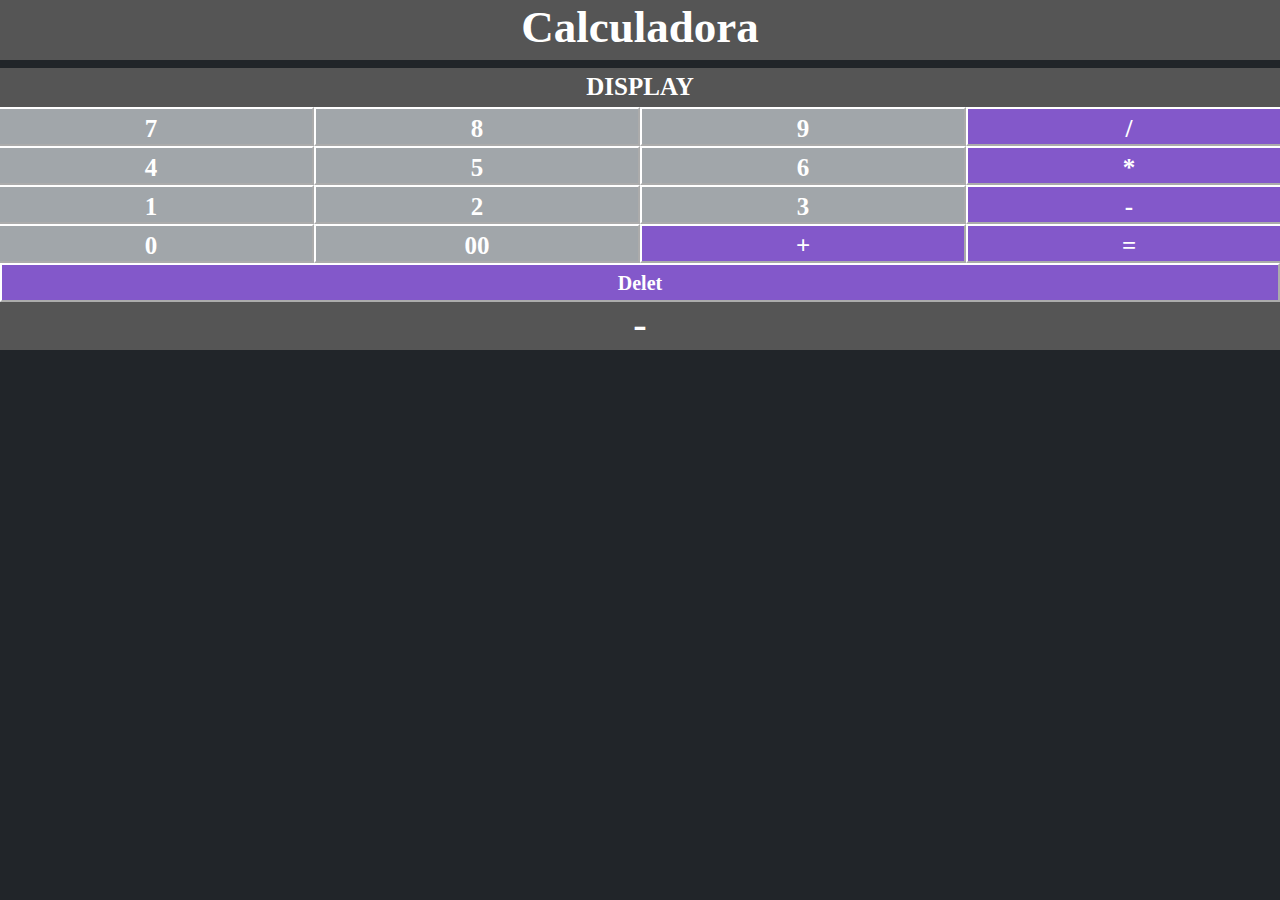
<file: projetos-facul/atividade_calculadora/index.html>
<!DOCTYPE html>
<html lang="en">
<head>

  <html lang="pt-br" data-bs-theme="dark">
  
    <meta charset="UTF-8">
    <meta name="viewport" content="width=device-width, initial-scale=1.0">
    <title>Calculadora</title>
    <script src="script.js"></script> 

    <link href="https://cdn.jsdelivr.net/npm/bootstrap@5.3.3/dist/css/bootstrap.min.css" rel="stylesheet" integrity="sha384-QWTKZyjpPEjISv5WaRU9OFeRpok6YctnYmDr5pNlyT2bRjXh0JMhjY6hW+ALEwIH" crossorigin="anonymous">

    <link href="https://cdn.jsdelivr.net/npm/bootstrap@5.3.3/dist/css/bootstrap.min.css" rel="stylesheet" integrity="sha384-QWTKZyjpPEjISv5WaRU9OFeRpok6Ycap@5.3.3/dist/css/bootstrap.min.css" rel="stylesheet" integrity="sha384-QWTKZyjpPEjISv5WaRU9OFeRpok6YctnYmDr5pNlyT2bRjXh0JMhjY6hW+ALEwIH" crossorigin="anonymous">
    
    
<!--     
    #001f21 -->
  
  
  </head>
<body>

  <h1 style="font-size: 45px; height: 60px;color: #fff; background-color:#555; text-align: center;font-family: 'Calibri';"><b>Calculadora</b></h1>

  <div id="resp" style="height: 39px;   text-align: center; background-color: #555; color: #fff; font-family: 'Calibri'; font-size: 25px;"><b>DISPLAY</b></div> 

    <div id="tabela">
    <div class="row">
      <button style="font-size: 25px;height: 39px;background-color: #a1a6aa; color: #fff; font-family: 'Calibri';"onclick="adicionar('7')" class="col-3"><b>7</b></button>
      <button style="font-size: 25px;height: 39px;background-color: #a1a6aa; color: #fff; font-family: 'Calibri';"onclick="adicionar('8')" class="col-3"><b>8</b></button>
      <button style="font-size: 25px;height: 39px;background-color: #a1a6aa; color: #fff; font-family: 'Calibri';"onclick="adicionar('9')" class="col-3"><b>9</b></button>
      <button style="font-size: 25px;height: 39px;background-color: #8358ca; color: #fff; font-family: 'Calibri';"onclick="adicionar('/')" class="col-3"><b>/</b></button>
    </div>
    
    <div class="row">
      <button style="font-size: 25px;height: 39px;background-color: #a1a6aa; color: #fff; font-family: 'Calibri';" onclick="adicionar('4')" class="col-3"><b>4</b></button>
      <button style="font-size: 25px;height: 39px;background-color: #a1a6aa; color: #fff; font-family: 'Calibri';"onclick="adicionar('5')" class="col-3"><b>5</b></button>
      <button style="font-size: 25px;height: 39px;background-color: #a1a6aa; color: #fff; font-family: 'Calibri';"onclick="adicionar('6')" class="col-3"><b>6</b></button>
      <button style="font-size: 25px;height: 39px;background-color:  #8358ca; color: #fff; font-family: 'Calibri';"onclick="adicionar('*')" class="col-3"><b>*</b></button>
    </div>
    
    <div class="row">
      <button style="font-size: 25px;height: 39px;background-color: #a1a6aa; color: #fff; font-family: 'Calibri';"  onclick="adicionar('1')" class="col-3"><b>1</b></button>
      <button style="font-size: 25px;height: 39px;background-color: #a1a6aa; color: #fff; font-family: 'Calibri';"  onclick="adicionar('2')" class="col-3"><b>2</b></button>
      <button style="font-size: 25px;height: 39px;background-color: #a1a6aa; color: #fff; font-family: 'Calibri';"  onclick="adicionar('3')" class="col-3"><b>3</b></button>
      <button style="font-size: 25px;height: 39px;background-color:  #8358ca; color: #fff; font-family: 'Calibri';"  onclick="adicionar('-')" class="col-3"><b>-</b></button>
    </div>
    
    <div class="row">
      <button style="font-size: 25px;height: 39px;background-color: #a1a6aa; color: #fff; font-family: 'Calibri';"onclick="adicionar('0')" class="col-3"><b>0</b></button>
      <button style="font-size: 25px;height: 39px;background-color: #a1a6aa; color: #fff; font-family: 'Calibri';"onclick="adicionar('00')" class="col-3"><b>00</b></button>
      <button style="font-size: 25px;height: 39px;background-color: #8358ca; color: #fff; font-family: 'Calibri';"onclick="adicionar('+')" class="col-3"><b>+</b></button>
      <button style="font-size: 25px;height: 39px;background-color:  #8358ca; color: #fff; font-family: 'Calibri';"onclick="calcular()" class="col-3"><b>=</b></button>
    </div> 
    
    <button style="font-size: 20px;height: 39px;background-color: #8358ca; color: #fff; font-family: 'Calibri';" onclick="deletar()" class="col-12"><b>Delet</b></button>
    
    <h1 style="color: #fff; background-color:#555; text-align: center;">-</h1>
  
</div> 
</body> 
</html>
</file>
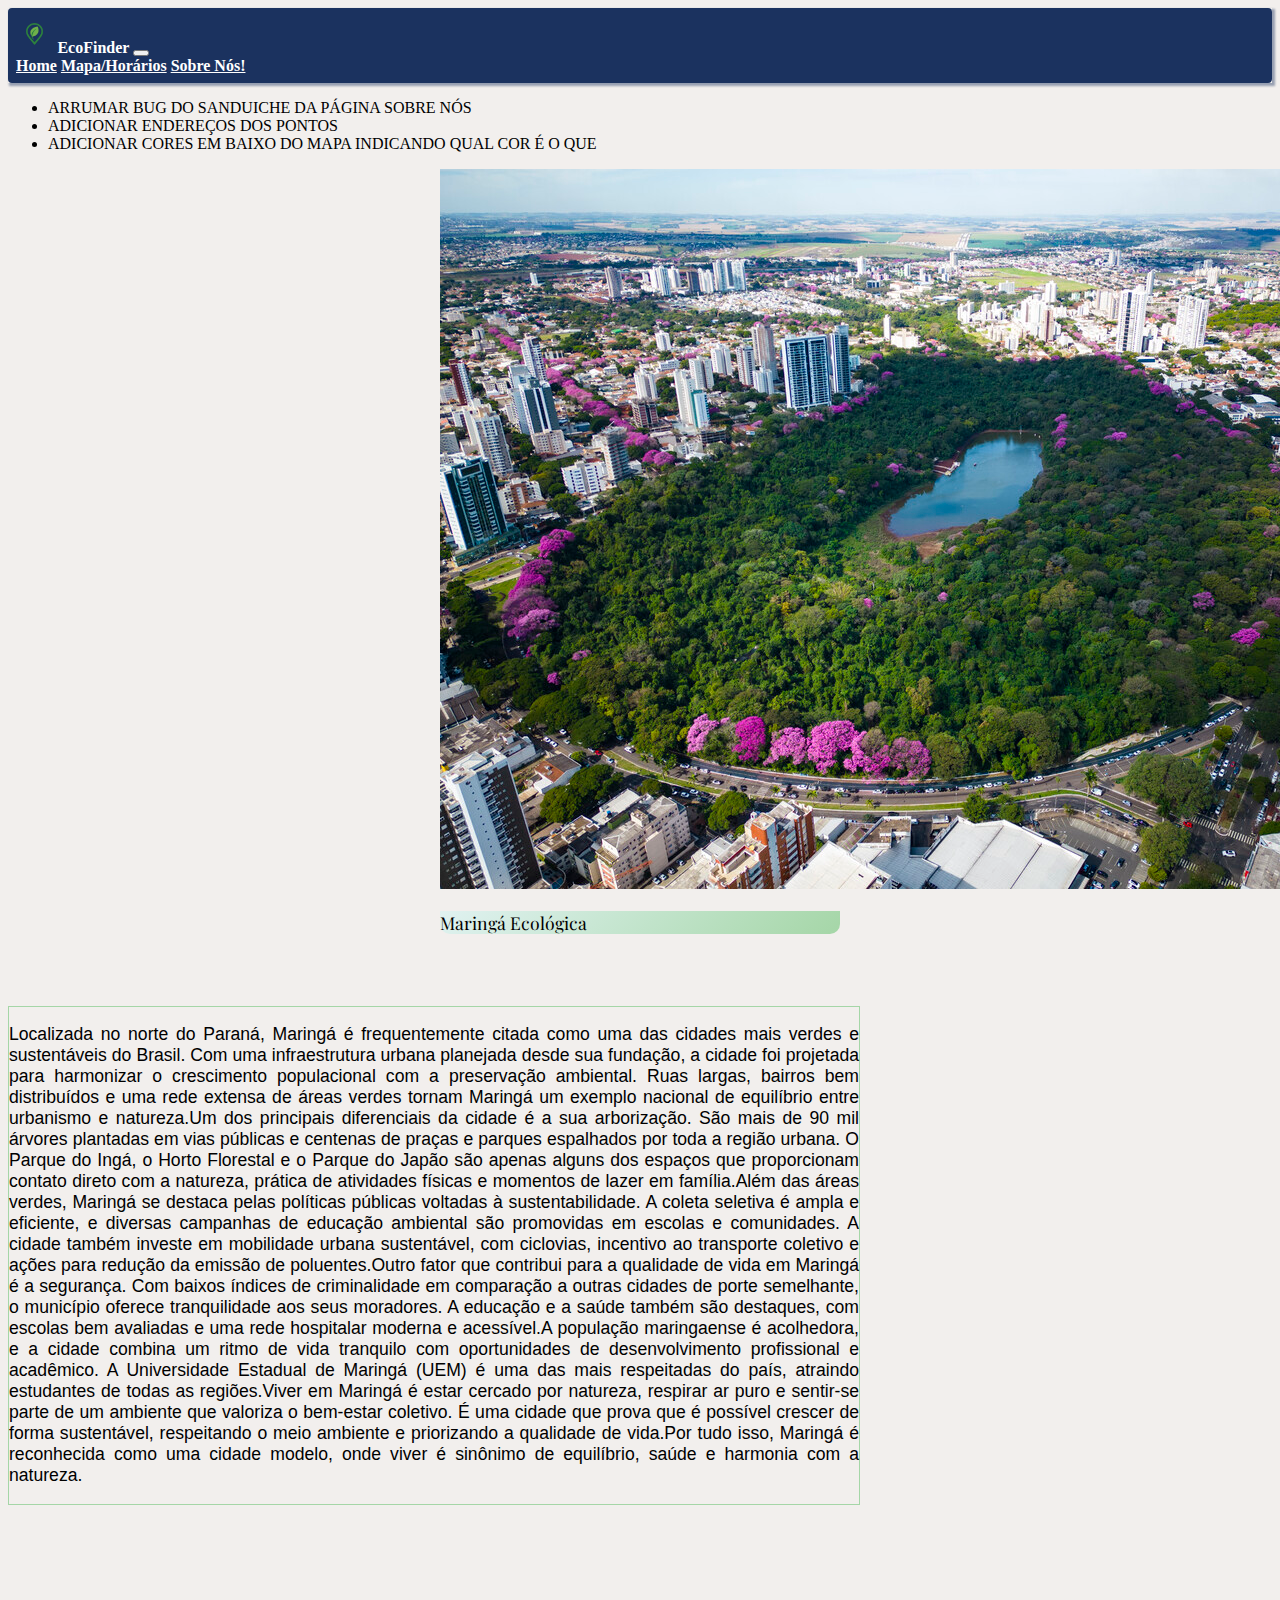
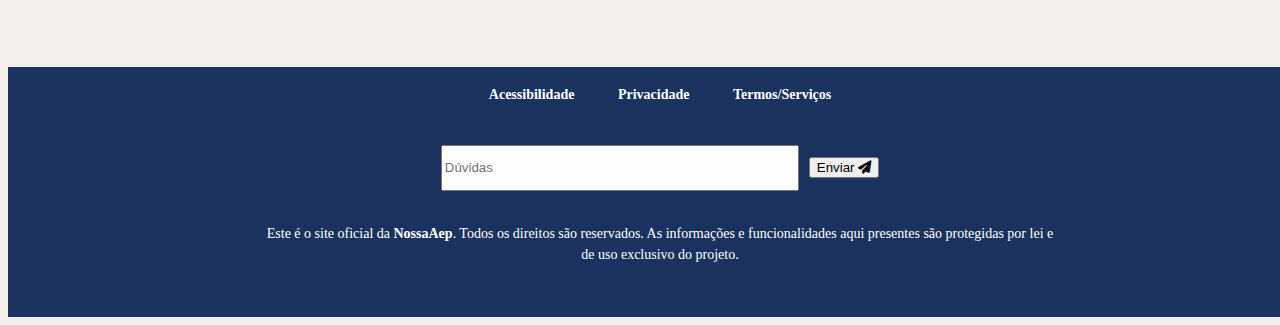
<file: projetos-facul/mapa-ecologico-maringa/index.html>
<!DOCTYPE html>
<html lang="en">

<head>

  <meta name="viewport" content="width=device-width, initial-scale=1.0">
  <title>EcoFinder</title>

  <link rel="shortcut icon" href="img/so a logo.png" type="image/x-icon">

  <link href="https://cdn.jsdelivr.net/npm/bootstrap@5.3.6/dist/css/bootstrap.min.css" rel="stylesheet"
    integrity="sha384-4Q6Gf2aSP4eDXB8Miphtr37CMZZQ5oXLH2yaXMJ2w8e2ZtHTl7GptT4jmndRuHDT" crossorigin="anonymous">

  <link rel="stylesheet" href="https://cdnjs.cloudflare.com/ajax/libs/font-awesome/6.5.0/css/all.min.css">


  <link rel="stylesheet" href="style.css">

</head>
<body>

  <!-- Navbar -->
 
  <nav class="navbar navbar-expand-lg bg-body-tertiary border-0" style="margin:0px; padding: 0px; box-shadow: 2px 2px 2px 1px #1b325f6c;">
  <div class="container-fluid">
    <img src="img/so a logo.png" class="card-img-top" alt="Logo" style="width: 3%; height: auto;">
    <a class="navbar-brand" style="color: white;"><b>EcoFinder</b></a>
    
    <button class="navbar-toggler" type="button" data-bs-toggle="collapse" data-bs-target="#navbarNavAltMarkup"
      aria-controls="navbarNavAltMarkup" aria-expanded="false" aria-label="Toggle navigation">
      <span class="navbar-toggler-icon"></span>
    </button>
    
    <div class="collapse navbar-collapse" id="navbarNavAltMarkup">
      <div class="navbar-nav ms-auto">
        <a style="color: white;" class="nav-link active me-4" aria-current="page" href="index.html"><b>Home</b></a>
        <a style="color: white;" class="nav-link active me-4" aria-current="page" href="mapa.html"><b>Mapa/Horários</b></a>
        <a style="color: white;" class="nav-link active" aria-current="page" href="sobre.html"><b>Sobre Nós!</b></a>
      </div>
    </div>
  </div>
</nav>

    <ul>
    <li>ARRUMAR BUG DO SANDUICHE DA PÁGINA SOBRE NÓS</li>
    <li>ADICIONAR ENDEREÇOS DOS PONTOS</li>
    <li>ADICIONAR CORES EM BAIXO DO MAPA INDICANDO QUAL COR É O QUE</li>
  </ul>
  
  <!-- Card -->
      
  <div class="card my" style="width: 25rem; margin: auto; border-radius: 0 0 10px 10px;" >
        <img src="img/img.parque.jpeg" class="card-img-top" alt="imagem do parque do ingá de Maringá Paraná">
        <div class="card-body" style="background: linear-gradient(135deg,#e0f2f1, #a5d6a7);   border-radius: 0 0 10px 10px;">
          <p class="card-text text-center" style=" font-family: Playfair Display, serif; font-size: 1.1em;" >Maringá Ecológica</p>
        </div>
      </div>

      <br><br><br>

      <div class="container my-2 " style="max-width: 850px; font-size: 1.1em; border: solid 1px #a5d6a7">
        <p style="text-align: justify; font-family: Arial, Helvetica, sans-serif;">Localizada no norte do Paraná, Maringá é frequentemente citada
          como uma das cidades mais verdes e sustentáveis do Brasil. Com uma infraestrutura urbana planejada desde sua
          fundação, a cidade foi projetada para harmonizar o crescimento populacional com a preservação ambiental. Ruas
          largas, bairros bem distribuídos e uma rede extensa de áreas verdes tornam Maringá um exemplo nacional de
          equilíbrio entre urbanismo e natureza.Um dos principais diferenciais da cidade é a sua arborização. São mais de
          90 mil árvores plantadas em vias públicas e centenas de praças e parques espalhados por toda a região urbana. O
          Parque do Ingá, o Horto Florestal e o Parque do Japão são apenas alguns dos espaços que proporcionam contato
          direto com a natureza, prática de atividades físicas e momentos de lazer em família.Além das áreas verdes,
          Maringá se destaca pelas políticas públicas voltadas à sustentabilidade. A coleta seletiva é ampla e eficiente,
          e diversas campanhas de educação ambiental são promovidas em escolas e comunidades. A cidade também investe em
          mobilidade urbana sustentável, com ciclovias, incentivo ao transporte coletivo e ações para redução da emissão
          de poluentes.Outro fator que contribui para a qualidade de vida em Maringá é a segurança. Com baixos índices de
          criminalidade em comparação a outras cidades de porte semelhante, o município oferece tranquilidade aos seus
          moradores. A educação e a saúde também são destaques, com escolas bem avaliadas e uma rede hospitalar moderna e
          acessível.A população maringaense é acolhedora, e a cidade combina um ritmo de vida tranquilo com oportunidades
          de desenvolvimento profissional e acadêmico. A Universidade Estadual de Maringá (UEM) é uma das mais respeitadas
          do país, atraindo estudantes de todas as regiões.Viver em Maringá é estar cercado por natureza, respirar ar puro
          e sentir-se parte de um ambiente que valoriza o bem-estar coletivo. É uma cidade que prova que é possível
          crescer de forma sustentável, respeitando o meio ambiente e priorizando a qualidade de vida.Por tudo isso,
          Maringá é reconhecida como uma cidade modelo, onde viver é sinônimo de equilíbrio, saúde e harmonia com a
          natureza.
        </p>
      </div>
      <br><br><br><br><br><br><br><br><br>
 
      <!-- footer  -->

  <div class="footer">
  <div class="footer-links">
    <a href="#"><b>Acessibilidade</b></a>
    <a href="#"><b>Privacidade</b></a>
    <a href="#"><b>Termos/Serviços</b></a>
  </div>
  <br><br>

  <div style="display: flex; justify-content: center; align-items: center;">
    <div style="display: flex; align-items: center; gap: 10px;">
      <input type="text" placeholder="Dúvidas" class="form-control" id="floatingInput"
        style="height: 40px; width: 350px;">
      <button class="btn btn-outline-info">
       Enviar <i class="fas fa-paper-plane"></i>
      </button>
    </div>
  </div>
  <br><br>

  <p class="footer-note">
    Este é o site oficial da <strong>NossaAep</strong>. Todos os direitos são reservados.
    As informações e funcionalidades aqui presentes são protegidas por lei e de uso exclusivo do projeto.
  </p>
  <br><br>
</div>


  <script src="https://cdn.jsdelivr.net/npm/bootstrap@5.3.6/dist/js/bootstrap.bundle.min.js" integrity="sha384-j1CDi7MgGQ12Z7Qab0qlWQ/Qqz24Gc6BM0thvEMVjHnfYGF0rmFCozFSxQBxwHKO" crossorigin="anonymous"></script>
  <script src="script.js"></script>

</body>

</html>
</file>
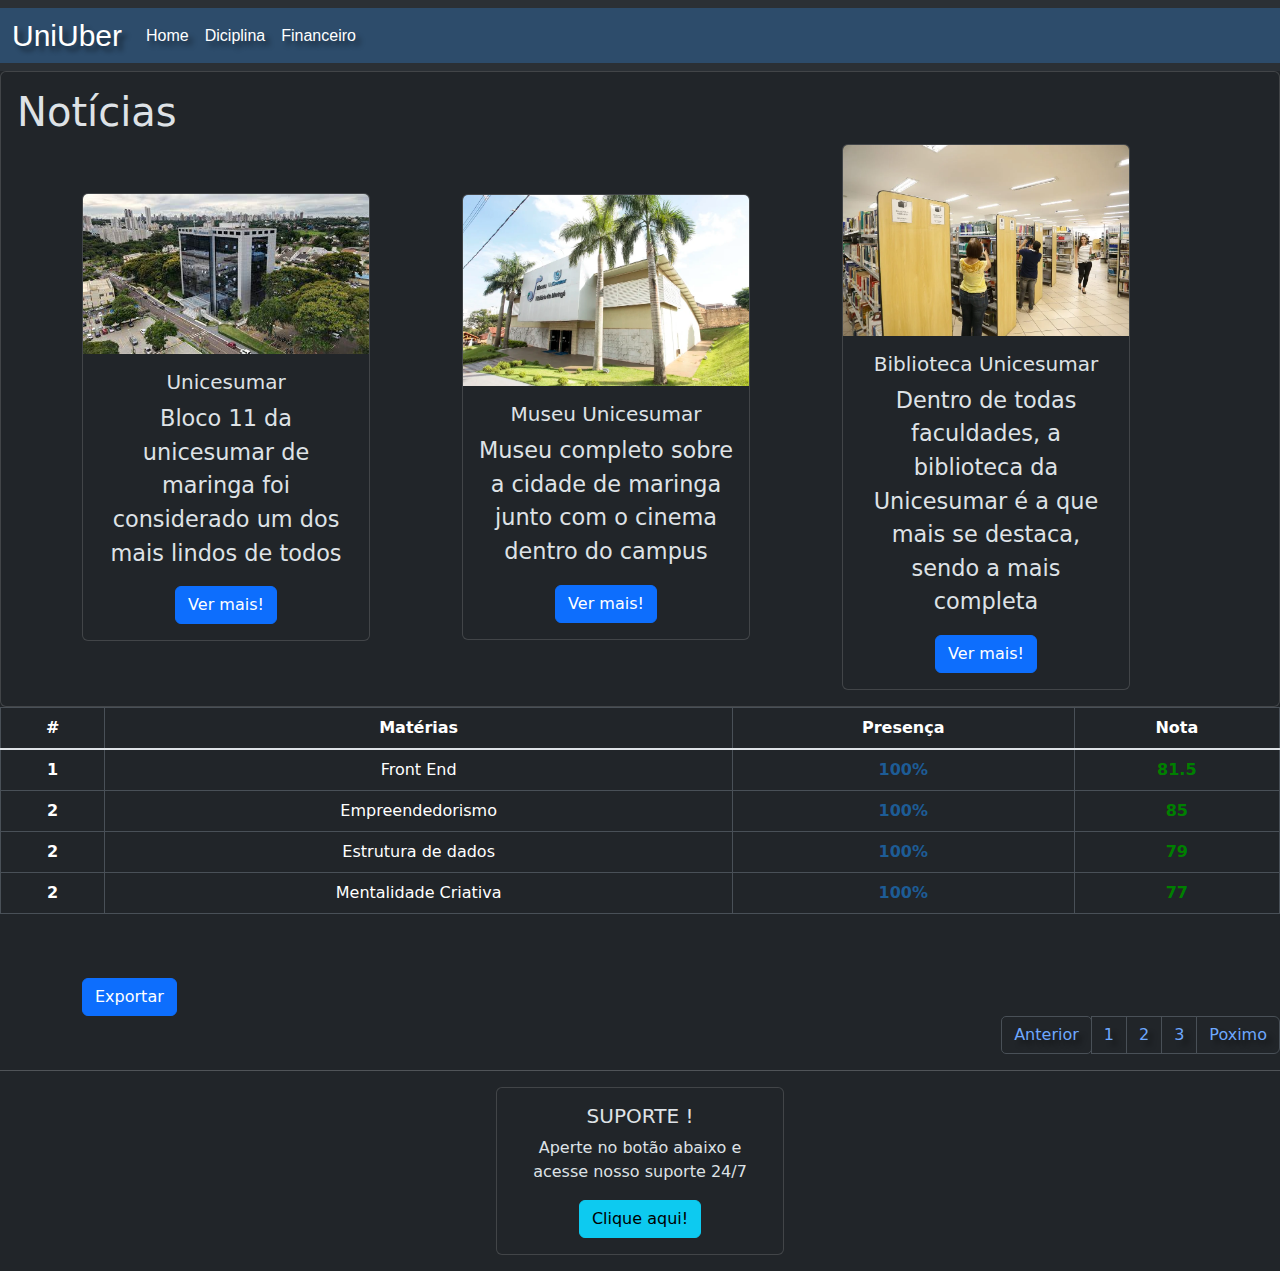
<file: projetos-facul/projeto-uniuber/index.html>
<!DOCTYPE html>

<html lang="pt-br" data-bs-theme="dark">

<head>

    <meta charset="UTF-8">

    <meta name="viewport" content="width=device-width, initial-scale=1.0">

    <title>UniUber</title>

    <link href="https://cdn.jsdelivr.net/npm/bootstrap@5.3.3/dist/css/bootstrap.min.css" rel="stylesheet" integrity="sha384-QWTKZyjpPEjISv5WaRU9OFeRpok6Ycap@5.3.3/dist/css/bootstrap.min.css" rel="stylesheet" integrity="sha384-QWTKZyjpPEjISv5WaRU9OFeRpok6YctnYmDr5pNlyT2bRjXh0JMhjY6hW+ALEwIH" crossorigin="anonymous">
  <style>
    nav a{
      text-shadow: 5px 5px 5px rgba(0, 0, 0, 0.405);
  }


  </style>
</head>

<body>
    
  <!-- NavBar-->

    <nav class="navbar navbar-expand-lg bg-body-tertiary">
        <div class="container-fluid" style="margin: auto; background-color: rgba(47, 94, 139, 0.632)">
          <a class="navbar-brand" href="#" style="font-size: 30px; color: white; font-family: Arial, Helvetica, sans-serif; text-shadow: 5px 5px 5px rgba(0, 0, 0, 0.464);">UniUber</a>
          <button class="navbar-toggler" type="button" data-bs-toggle="collapse" data-bs-target="#navbarSupportedContent" aria-controls="navbarSupportedContent" aria-expanded="false" aria-label="Toggle navigation">
            <span class="navbar-toggler-icon"></span>
          </button>
          <div class="collapse navbar-collapse" id="navbarSupportedContent">
            <ul class="navbar-nav me-auto mb-2 mb-lg-0">
              <li class="nav-item" >
                <a class="nav-link active" aria-current="page" href="index.html" style="color: white; font-family: Arial, Helvetica, sans-serif;">Home</a>
              </li>
              <li class="nav-item">
                <a class="nav-link active" aria-current="page" href="disciplica.html" style="color: white; font-family: Arial, Helvetica, sans-serif;">Diciplina</a>
              </li>
              <li class="nav-item">
                <a class="nav-link active" aria-current="page" href="financeiro.html" style="color:white; font-family: Arial, Helvetica, sans-serif;">Financeiro</a>
              
            </ul>
          </div>
        </div>
      </nav>

     <!-- Noticias-->

      <div class="row"> 

        <div class="col-12">
  
          <div class="card">
  
            <div class="card-body">
  
              <h1>Notícias</h1>
  
                <div class="container text-center">
  
                  <div class="row align-items-center">
  
      
  
                  <div class="col">
  
                      <div class="card" style="width: 18rem;">
  
                          <img src="img/bloco11.jpeg" class="card-img-top" alt="...">
  
                          <div class="card-body">
  
                          <h5 class="card-title" >Unicesumar</h5>
  
                          <p class="card-text" style="font-size: 1.4em;">Bloco 11 da unicesumar de maringa foi considerado um dos mais lindos de todos</p>
  
                          <a href="#" class="btn btn-primary"> Ver mais!</a>
  
                          </div>
  
                      </div>
  
                  </div>
  
      
  
                  <div class="col">
  
                      <div class="card" style="width: 18rem;">
  
                          <img src="img/museu.webp" class="card-img-top" alt="...">
  
                          <div class="card-body">
  
                          <h5 class="card-title"> Museu Unicesumar</h5>
  
                          <p class="card-text" style="font-size: 1.4em;" > Museu completo sobre a cidade de maringa junto com o cinema dentro do campus</p>
  
                          <a href="#" class="btn btn-primary">Ver mais!</a>
  
                          </div>
  
                      </div>
  
                  </div>
  
                  <div class="col">
  
                      <div class="card" style="width: 18rem;">
  
                          <img src="img/biblioteca.webp" class="card-img-top" alt="...">
  
                          <div class="card-body">
  
                          <h5 class="card-title"> Biblioteca Unicesumar</h5>
  
                          <p class="card-text" style="font-size: 1.4em;" >Dentro de todas faculdades, a biblioteca da Unicesumar é a que mais se destaca, sendo a mais completa</p>
  
                          <a href="#" class="btn btn-primary">Ver mais!</a>
  
                          </div>
  
                      </div>
  
                  </div>
  
                  </div>
  
              </div>
  
            </div>
  
          </div>
  
        </div>
  
      </div>
 
      <!-- Tabela Materias-->

      <table class="table table-bordered" style="text-align: center;">
        <thead>
          <tr>
            <th scope="col">#</th>
            <th scope="col">Matérias</th>
            <th scope="col">Presença</th>
            <th scope="col">Nota</th>
          </tr>
        </thead>
        <tbody class="table-group-divider">
          <tr> 
            <th scope="row">1</th>
            <td>Front End</td>
            <td style="color:rgba(27, 125, 215, 0.632)"><b>100%</b></td>
            <td style="color: green;"><b>81.5</b></td>
          </tr>
          <tr>
            <th scope="row">2</th>
            <td>Empreendedorismo</td>
            <td style="color: rgba(27, 125, 215, 0.632)"><b>100%</b></td>
            <td style="color: green;"><b>85</b></td>
          </tr>
          <tr>
            <th scope="row">2</th>
            <td>Estrutura de dados</td>
            <td style="color: rgba(27, 125, 215, 0.632)"><b>100%</b></td>
            <td style="color: green;"><b>79</b></td>
          </tr>
          <tr>
            <tr>
              <th scope="row">2</th>
              <td>Mentalidade Criativa</td>
              <td style="color:rgba(27, 125, 215, 0.632)"><b>100%</b></td>
              <td style="color: green;"><b>77</b></td>
            </tr>
            <tr>
        </tbody>
      </table>
      
      <!-- Botao export -->
      <br>
      <br>
      <div class="container">
        <button type="button" class="btn btn-primary">Exportar</button>
      </div>

      <!-- proxima -->

      <nav aria-label="Page navigation example">
        <ul class="pagination justify-content-end">
            <a class="page-link" href="financeiro.html" style="border-radius: 5px;">Anterior</a>
          </li>
          <li class="page-item"><a class="page-link" href="index.html">1</a></li>
          <li class="page-item"><a class="page-link" href="disciplica.html">2</a></li>
          <li class="page-item"><a class="page-link" href="financeiro.html">3</a></li>
          <li class="page-item">
            <a class="page-link" href="disciplica.html">Poximo</a>
          </li>
        </ul>
      </nav>

      <!--  Footer  -->

      <hr>
      <div class="card text-center mb-3" style="width: 18rem; margin: auto;">
        <div class="card-body">
          <h5 class="card-title">SUPORTE !</h5>
          <p class="card-text">Aperte no botão abaixo e acesse nosso suporte 24/7</p>
          <a href="#" class="btn btn-info"  >Clique aqui!</a>
        </div>
      </div>

</body>

</html>
</file>
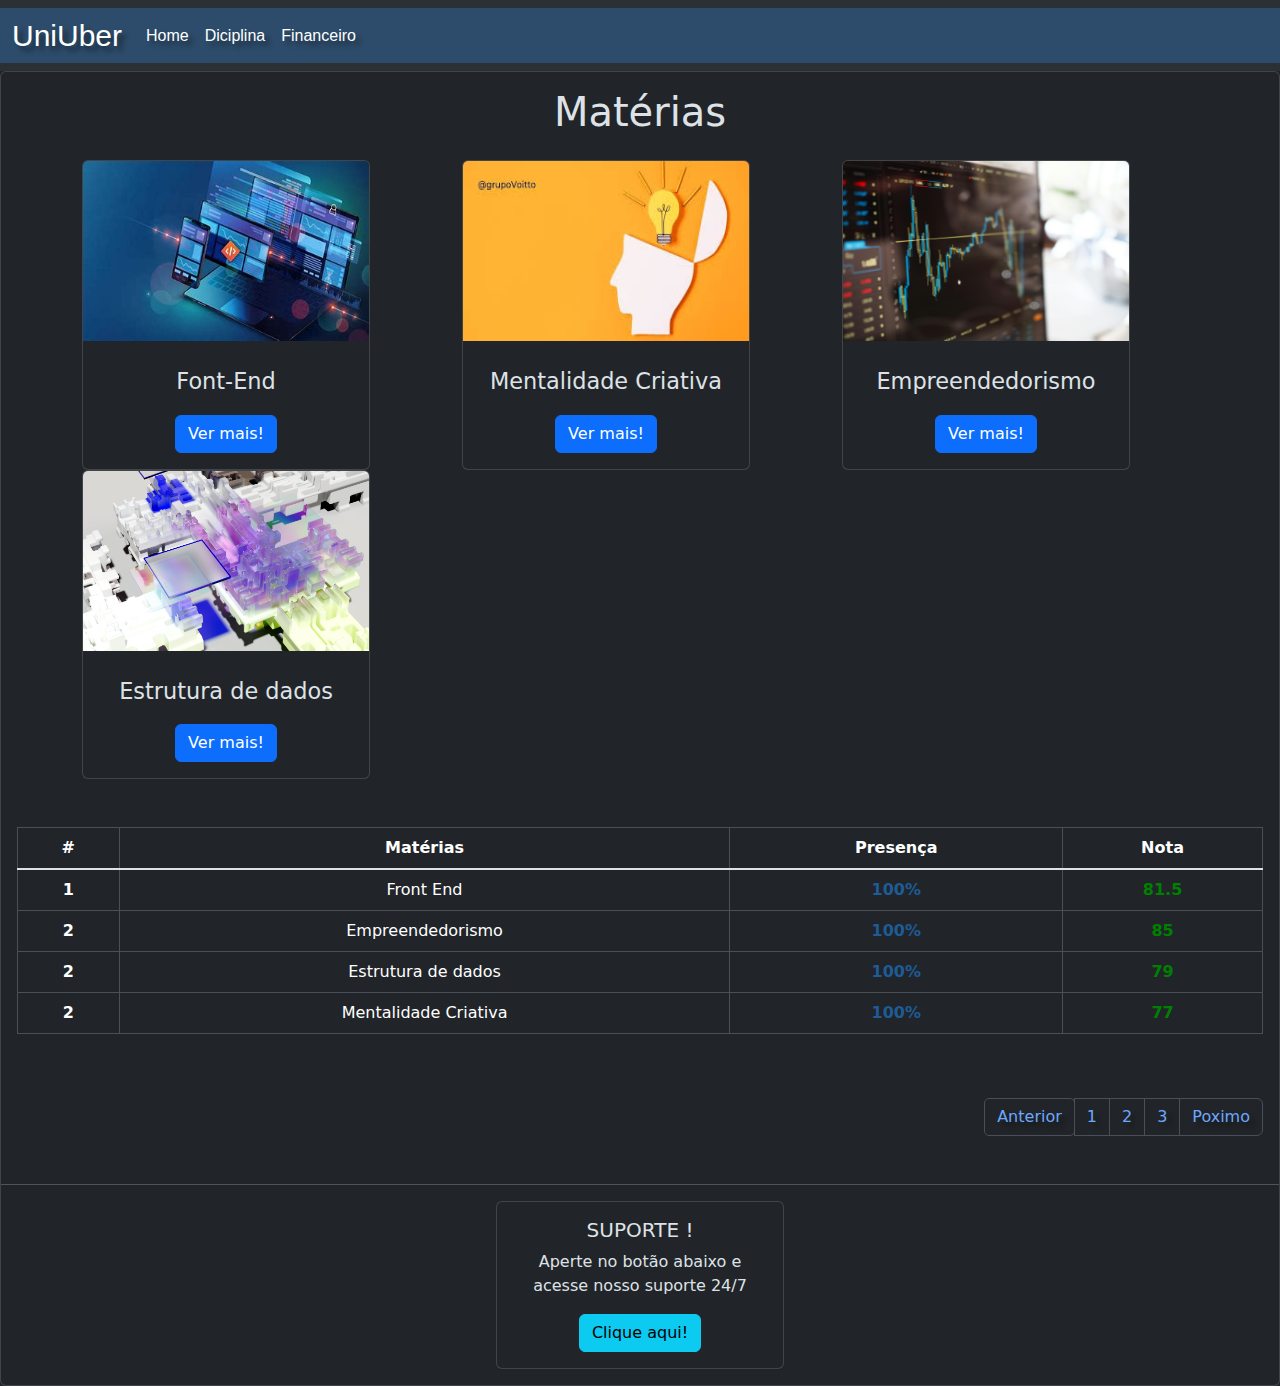
<file: projetos-facul/projeto-uniuber/disciplica.html>
<!DOCTYPE html>

<html lang="pt-br" data-bs-theme="dark">

<head>

    <meta charset="UTF-8">

    <meta name="viewport" content="width=device-width, initial-scale=1.0">

    <title>Document</title>

    <link href="https://cdn.jsdelivr.net/npm/bootstrap@5.3.3/dist/css/bootstrap.min.css" rel="stylesheet" integrity="sha384-QWTKZyjpPEjISv5WaRU9OFeRpok6Ycap@5.3.3/dist/css/bootstrap.min.css" rel="stylesheet" integrity="sha384-QWTKZyjpPEjISv5WaRU9OFeRpok6YctnYmDr5pNlyT2bRjXh0JMhjY6hW+ALEwIH" crossorigin="anonymous">
  <style>
    nav a{
      text-shadow: 5px 5px 5px rgba(0, 0, 0, 0.405);
    }

    

  </style>
</head>
<body>

     <!-- NavBar-->
     <nav class="navbar navbar-expand-lg bg-body-tertiary">
        <div class="container-fluid" style="margin: auto; background-color:rgba(47, 94, 139, 0.632)">
          <a class="navbar-brand" href="#" style="font-size: 30px; color: white; font-family: Arial, Helvetica, sans-serif; text-shadow: 5px 5px 5px rgba(0, 0, 0, 0.464);">UniUber</a>
          <button class="navbar-toggler" type="button" data-bs-toggle="collapse" data-bs-target="#navbarSupportedContent" aria-controls="navbarSupportedContent" aria-expanded="false" aria-label="Toggle navigation">
            <span class="navbar-toggler-icon"></span>
          </button>
          <div class="collapse navbar-collapse" id="navbarSupportedContent">
            <ul class="navbar-nav me-auto mb-2 mb-lg-0">
              <li class="nav-item">
                <a class="nav-link active" aria-current="page" href="index.html" style="color: white; font-family: Arial, Helvetica, sans-serif;">Home</a>
              </li>
              <li class="nav-item">
                <a class="nav-link active" aria-current="page" href="disciplica.html" style="color: white; font-family: Arial, Helvetica, sans-serif;">Diciplina</a>
              </li>
              <li class="nav-item">
                <a class="nav-link active" aria-current="page" href="financeiro.html" style="color:white; font-family: Arial, Helvetica, sans-serif;">Financeiro</a>
              
            </ul>
          </div>
        </div>
      </nav>

       <!-- card materias -->
      
       <div class="row"> 

        <div class="col">
  
          <div class="card">
  
            <div class="card-body" style="text-align: center;">
  
              <h1 class="mb-4">Matérias</h1>

                <div class="container text-center">
  
                  <div class="row align-items-center">
  
      
 
                  <div class="col">
  
                      <div class="card" style="width: 18rem;">
  
                          <img src="img/front.jpeg" class="card-img-top" alt="..." width="419px" height="180px">
  
                          <div class="card-body">
  
                          <h5 class="card-title" ></h5>
  
                          <p class="card-text" style="font-size: 1.4em;">Font-End</p>
  
                          <a href="#" class="btn btn-primary"> Ver mais!</a>
  
                          </div>
  
                      </div>
  
                  </div>

                  <div class="col">
  
                    <div class="card" style="width: 18rem;">

                        <img src="img/criativ.jpeg" class="card-img-top" alt="..." width="419px" height="180px">

                        <div class="card-body">

                        <h5 class="card-title" ></h5>

                        <p class="card-text" style="font-size: 1.4em;">Mentalidade Criativa</p>

                        <a href="#" class="btn btn-primary"> Ver mais!</a>

                        </div>

                    </div>

                </div>


                <div class="col">
  
                  <div class="card" style="width: 18rem;">

                      <img src="img/empreendendorismo.jpg" class="card-img-top" alt="..."width="419px" height="180px">

                      <div class="card-body">

                      <h5 class="card-title" ></h5>

                      <p class="card-text" style="font-size: 1.4em;">Empreendedorismo</p>

                      <a href="#" class="btn btn-primary"> Ver mais!</a>

                      </div>

                  </div>

              </div>


              <div class="col">
  
                <div class="card" style="width: 18rem;">

                    <img src="img/estruturadedados.jpg" class="card-img-top" alt="..."width="419px" height="180px">

                    <div class="card-body">

                    <h5 class="card-title" ></h5>

                    <p class="card-text" style="font-size: 1.4em;">Estrutura de dados</p>

                    <a href="#" class="btn btn-primary"> Ver mais!</a>

                    </div>

                </div>

            </div>

              </div>
  
            </div> 
      
               <!-- Tabela diciplica -->

              <br>
      <table class="table table-bordered mt-4" style="text-align: center;">
        <thead>
          <tr>
            <th scope="col">#</th>
            <th scope="col">Matérias</th>
            <th scope="col">Presença</th>
            <th scope="col">Nota</th>
          </tr>
        </thead>
        <tbody class="table-group-divider">
          <tr> 
            <th scope="row">1</th>
            <td>Front End</td>
            <td style="color: rgba(27, 125, 215, 0.632);"><b>100%</b></td>
            <td style="color: green;"><b>81.5</b></td>
          </tr>
          <tr>
            <th scope="row">2</th>
            <td>Empreendedorismo</td>
            <td style="color: rgba(27, 125, 215, 0.632);"><b>100%</b></td>
            <td style="color: green;"><b>85</b></td>
          </tr>
          <tr>
            <th scope="row">2</th>
            <td>Estrutura de dados</td>
            <td style="color: rgba(27, 125, 215, 0.632);"><b>100%</b></td>
            <td style="color: green;"><b>79</b></td>
          </tr>
          <tr>
            <tr>
              <th scope="row">2</th>
              <td>Mentalidade Criativa</td>
              <td style="color: rgba(27, 125, 215, 0.632);"><b>100%</b></td>
              <td style="color: green;"><b>77</b></td>
            </tr>
            <tr>
        </tbody>
      </table>
    
        <!-- proxima -->
      <br><br>
      <nav aria-label="Page navigation example">
        <ul class="pagination justify-content-end">
            <a class="page-link" href="index.html" style="border-radius: 5px;">Anterior</a>
          </li>
          <li class="page-item"><a class="page-link" href="index.html">1</a></li>
          <li class="page-item"><a class="page-link" href="disciplica.html">2</a></li>
          <li class="page-item"><a class="page-link" href="financeiro.html">3</a></li>
          <li class="page-item">
            <a class="page-link" href="financeiro.html">Poximo</a>
          </li>
        </ul>
      </nav>

    
        </div>

 

      <!--  Footer  -->

      <hr>
      <div class="card text-center mb-3" style="width: 18rem; margin: auto;">
        <div class="card-body">
          <h5 class="card-title">SUPORTE !</h5>
          <p class="card-text">Aperte no botão abaixo e acesse nosso suporte 24/7</p>
          <a href="#" class="btn btn-info"  >Clique aqui!</a>
        </div>
      </div>
 
</body>
</html>
</file>
<file: projetos-facul/mapa-ecologico-maringa/style.css>
@import url('https://fonts.googleapis.com/css2?family=Playfair+Display:ital,wght@0,400..900;1,400..900&display=swap');

body{
    background:#edeae7bf;
}

#map {
  height: 70vh;
  width: 100%;
  border-radius: 15px;
  margin: 20px auto;
}

.container-fluid{
    color: white;
    padding: 8px;
    background-color:#1b325f;
    border-radius: 4px;
}
.footer {
 background-color:#1b325f;  
  padding: 20px;
  text-align: center;
  font-size: 14px;
  color: white;
  position: relative;
  bottom: 0;
  width: 100%;
}

.footer-links {
  margin-bottom: 10px;

}

.footer-links a {
  margin: 0 20px;
  text-decoration: none;
  color:white;
  font-weight: bold;
}

.footer-links a:hover {
  text-decoration: underline;
}

.footer-note {
  max-width: 800px;
  margin: 0 auto;
  line-height: 1.5;
}
</file>
